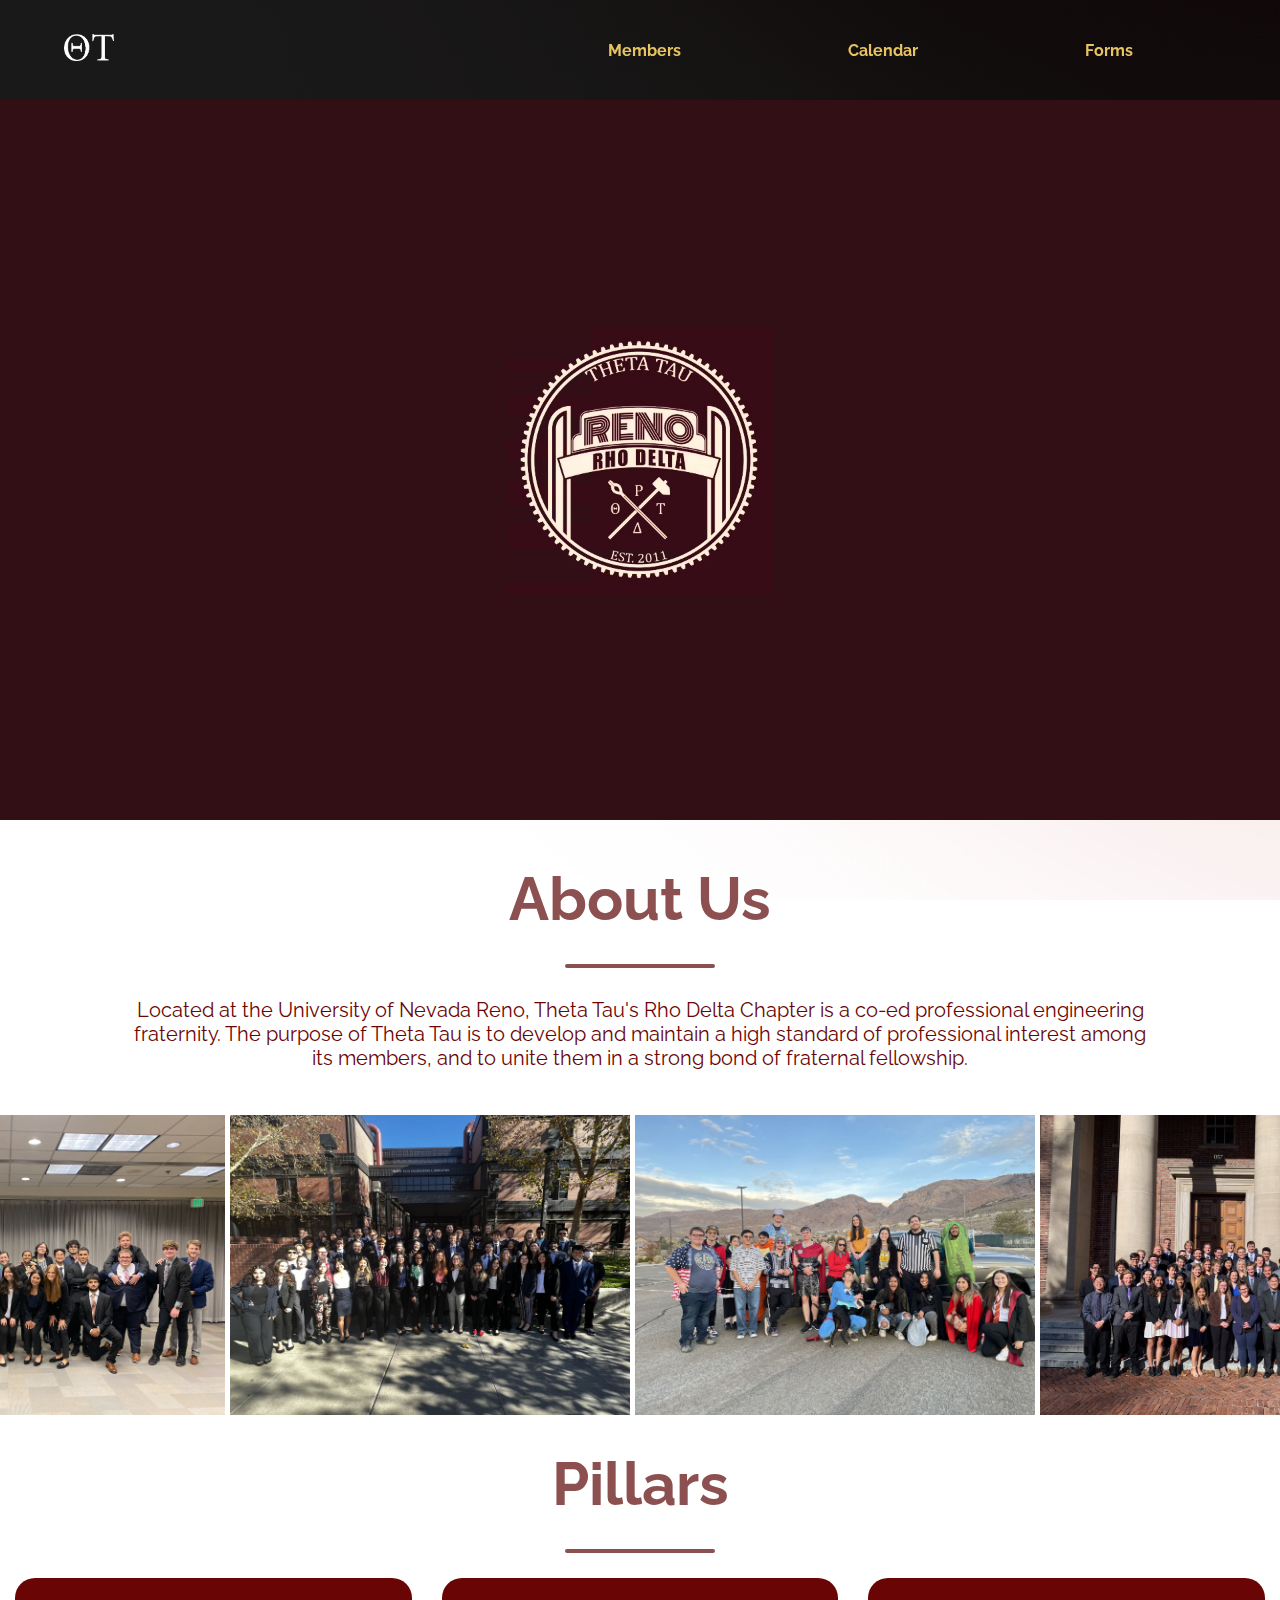
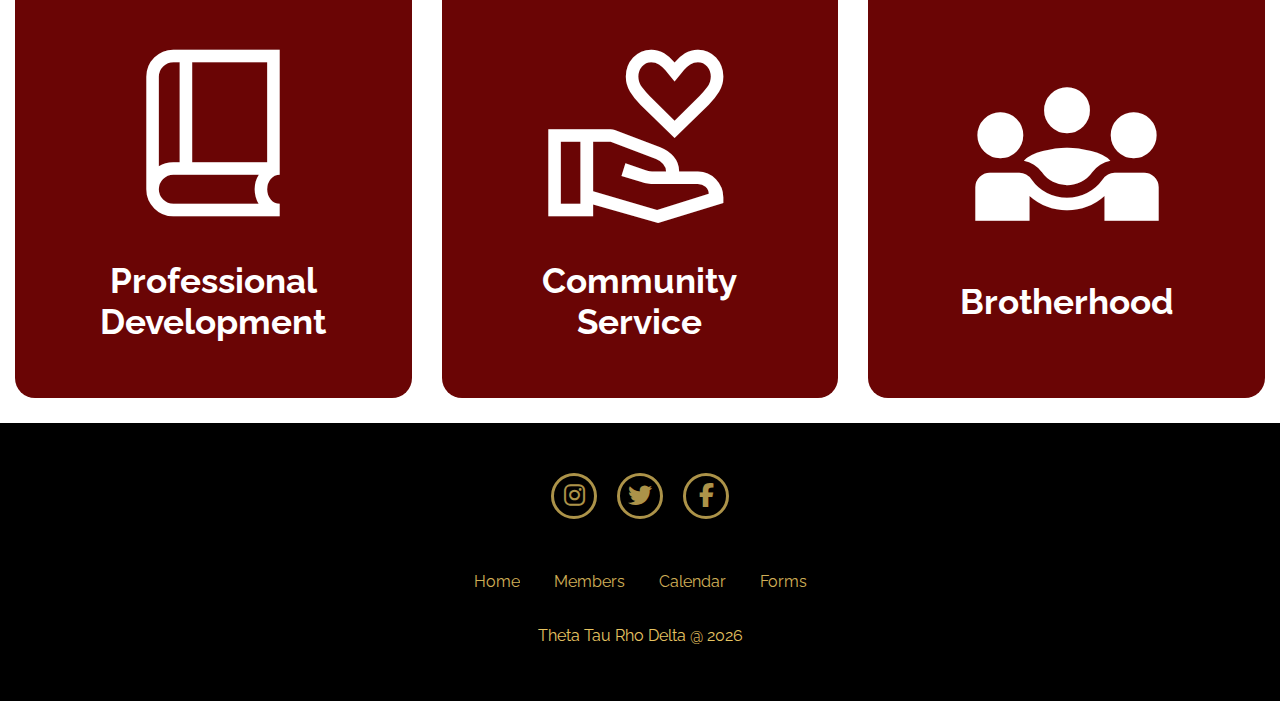
<file: index.html>
<!DOCTYPE html>
<html data-bs-theme="light" lang="en">

<head>
    <meta charset="utf-8">
    <meta name="viewport" content="width=device-width, initial-scale=1.0, shrink-to-fit=no">
    <title>Theta Tau</title>
    <link rel="stylesheet" href="assets/bootstrap/css/bootstrap.min.css">
    <link rel="stylesheet" href="https://fonts.googleapis.com/css?family=Lato&amp;display=swap">
    <link rel="stylesheet" href="https://fonts.googleapis.com/css?family=Material+Symbols+Outlined&amp;display=swap">
    <link rel="stylesheet" href="https://fonts.googleapis.com/css?family=Questrial&amp;display=swap">
    <link rel="stylesheet" href="https://fonts.googleapis.com/css?family=Raleway&amp;display=swap">
    <link rel="stylesheet" href="assets/fonts/fontawesome-all.min.css">
    <link rel="stylesheet" href="assets/css/styles.css">
    <link rel="stylesheet" href="https://cdnjs.cloudflare.com/ajax/libs/font-awesome/6.1.2/css/all.min.css">
    <link rel="stylesheet" href="assets/css/styles-1.css">
    <link rel="stylesheet" href="assets/css/styles-2.css">
</head>

<body>
    <nav><input type="checkbox" id="nav-toggle">
        <div class="logo"><a href="index.html"><img src="assets/img/ThetaSym.png" style="width:50px;height:27px;"></a></div>
        <ul class="links">
            <li><a href="members.html">Members</a></li>
            <li><a href="news.html">Calendar</a></li>
            <li><a href="forms.html">Forms</a></li>
        </ul><label class="form-label form-label icon-burger" for="nav-toggle"><div class="line"></div><div class="line"></div><div class="line"></div></label>
    </nav>
    <div class="home_div"><img class="home_img" src="assets/img/home.png"></div>
    <div id="bodyText" class="pillars">
        <div class="title">
            <h1>About Us</h1>
            <div class="lin"></div>
            <div class="paragraph">
                <p class="about_us" style="font-size: 20px;background: #00000000;color: #6a0505;">Located at the University of Nevada Reno, Theta Tau's Rho Delta Chapter is a co-ed professional engineering fraternity. The purpose of Theta Tau is to develop and maintain a high standard of professional interest among its members, and to unite them in a strong bond of fraternal fellowship.</p>
            </div>
        </div>
        <div class="container horizontal-scroll-gallery" style="display: flex; align-items: center; justify-content: center;">
            <div class="row" style="display:flex; flex-direction:row; align-items:center; justify-content:center;">
                <div class="col"><img src="assets/img/hapPic2.jpg" style="height: 300px;"><img src="assets/img/ChapterPic.jpg" style="height: 300px;"><img src="assets/img/servicePic.jpg" style="height: 300px;"><img src="assets/img/OTBackground.jpg" style="height: 300px;"></div>
            </div>
        </div>
        <div class="title">
            <h1>Pillars</h1>
        </div>
        <div class="lin"></div>
        <div class="box">
            <div class="card">
                <div class="tst"><i class="books"><span class="material-symbols-outlined" style="font-size:200px;color:white;"> book_2 </span></i>
                    <h1>Professional Development</h1>
                </div>
                <div class="pra">
                    <p>We develop and nurture engineers with strong communication, problem-solving, collaboration, and leadership skills that we demonstrate in our profession, our community, and in our lives. </p>
                </div>
            </div>
            <div class="card">
                <div class="tst"><i class="customer-service"><span class="material-symbols-outlined" style="font-size:200px;color:white;"> volunteer_activism </span></i>
                    <h1>Community Service</h1>
                </div>
                <div class="pra">
                    <p>We are known for our service to our college, university and the larger community. Our service projects create a unifying environment for learning and personal growth for our members. </p>
                </div>
            </div>
            <div class="card">
                <div class="tst"><i class="collaboration"><span class="material-symbols-outlined" style="font-size:200px;color:white;"> diversity_3 </span></i>
                    <h1>Brotherhood</h1>
                </div>
                <div class="pra">
                    <p>We forge lifelong bonds of fraternal friendship, a journey that develops and delivers a network of lasting personal and professional relationships. We foster an inviting, safe, and social environment in which our members become lifelong friends.</p>
                </div>
            </div>
        </div>
    </div>
    <section id="footer" class="footer">
        <div class="social"><a href="https://www.instagram.com/nevadathetatau/?hl=en"><i class="fab fa-instagram"></i></a><a href="https://www.twitter.com/nevadathetatau?lang=en"><i class="fab fa-twitter"></i></a><a href="https://www.facebook.com/NevadaThetaTau/"><i class="fab fa-facebook-f"></i></a></div>
        <ul class="footerList">
            <li><a href="index.html">Home</a></li>
            <li><a href="members.html">Members</a></li>
            <li><a href="news.html">Calendar</a></li>
            <li><a href="forms.html">Forms</a></li>
        </ul>
        <p class="copyright" id="currentYear"> Theta Tau Rho Delta @ <script>document.write(new Date().getFullYear());</script></p>
    </section>
    <script src="assets/js/jquery.min.js"></script>
    <script src="assets/bootstrap/js/bootstrap.min.js"></script>
    <script src="assets/js/apps.js"></script>
    <script src="https://platform.twitter.com/widgets.js"></script>
    <script src="https://code.jquery.com/jquery-3.6.0.min.js"></script>
    <script src="assets/js/index.js"></script>
    <script src="assets/js/members.js"></script>
</body>

</html>
</file>
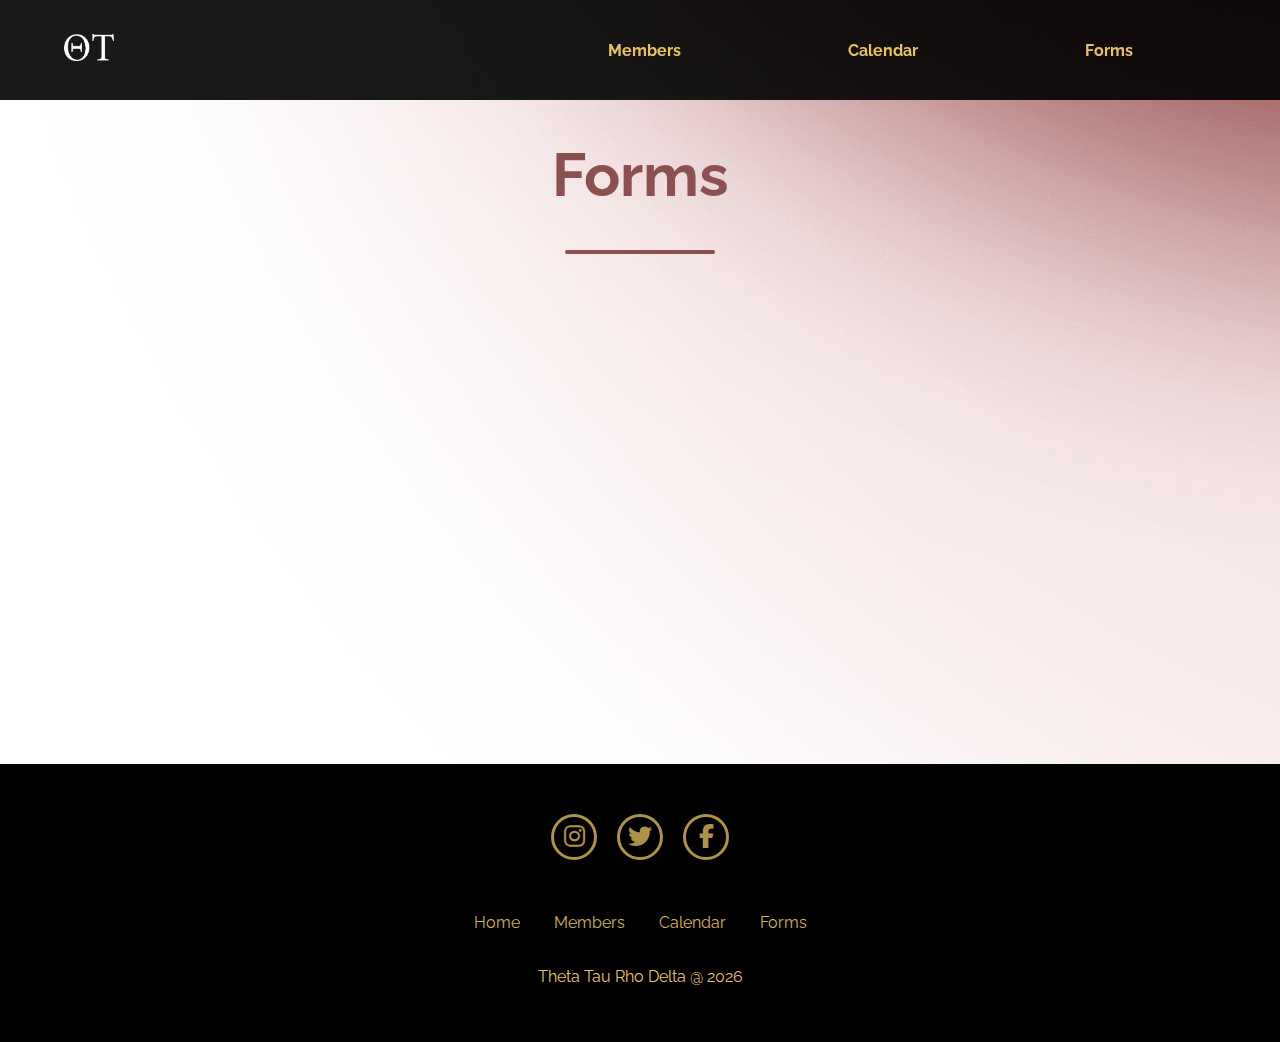
<file: forms.html>
<!DOCTYPE html>
<html data-bs-theme="light" lang="en">

<head>
    <meta charset="utf-8">
    <meta name="viewport" content="width=device-width, initial-scale=1.0, shrink-to-fit=no">
    <title>Forms and Resources for Members</title>
    <link rel="stylesheet" href="assets/bootstrap/css/bootstrap.min.css">
    <link rel="stylesheet" href="https://fonts.googleapis.com/css?family=Lato&amp;display=swap">
    <link rel="stylesheet" href="https://fonts.googleapis.com/css?family=Material+Symbols+Outlined&amp;display=swap">
    <link rel="stylesheet" href="https://fonts.googleapis.com/css?family=Questrial&amp;display=swap">
    <link rel="stylesheet" href="https://fonts.googleapis.com/css?family=Raleway&amp;display=swap">
    <link rel="stylesheet" href="assets/fonts/fontawesome-all.min.css">
    <link rel="stylesheet" href="assets/css/styles.css">
    <link rel="stylesheet" href="https://cdnjs.cloudflare.com/ajax/libs/font-awesome/6.1.2/css/all.min.css">
    <link rel="stylesheet" href="assets/css/styles-1.css">
    <link rel="stylesheet" href="assets/css/styles-2.css">
</head>

<body>
    <nav><input type="checkbox" id="nav-toggle">
        <div class="logo"><a href="index.html"><img src="assets/img/ThetaSym.png" style="width:50px;height:27px;"></a></div>
        <ul class="links">
            <li><a href="members.html">Members</a></li>
            <li><a href="news.html">Calendar</a></li>
            <li><a href="forms.html">Forms</a></li>
        </ul><label class="form-label icon-burger" for="nav-toggle"><div class="line"></div><div class="line"></div><div class="line"></div></label>
    </nav>
    <h1 class="form-page-title">Forms</h1>
    <div class="lin"></div>
    <div id="bodyText" class="form-container"><iframe src="https://drive.google.com/embeddedfolderview?id=1YLtTOrxq_iu62Zp4CDmL2zkG3XhjB0-H#grid" width="600" height="500" frameborder="0"></iframe></div>
    <section id="footer" class="footer">
        <div class="social"><a href="https://www.instagram.com/nevadathetatau/?hl=en"><i class="fab fa-instagram"></i></a><a href="https://www.twitter.com/nevadathetatau?lang=en"><i class="fab fa-twitter"></i></a><a href="https://www.facebook.com/NevadaThetaTau/"><i class="fab fa-facebook-f"></i></a></div>
        <ul class="footerList">
            <li><a href="index.html">Home</a></li>
            <li><a href="members.html">Members</a></li>
            <li><a href="news.html">Calendar</a></li>
            <li><a href="forms.html">Forms</a></li>
        </ul>
        <p class="copyright" id="currentYear"> Theta Tau Rho Delta @ <script>document.write(new Date().getFullYear());</script></p>
    </section>
    <script src="assets/js/jquery.min.js"></script>
    <script src="assets/bootstrap/js/bootstrap.min.js"></script>
    <script src="assets/js/apps.js"></script>
    <script src="https://platform.twitter.com/widgets.js"></script>
    <script src="https://code.jquery.com/jquery-3.6.0.min.js"></script>
    <script src="assets/js/index.js"></script>
    <script src="assets/js/members.js"></script>
</body>

</html>
</file>
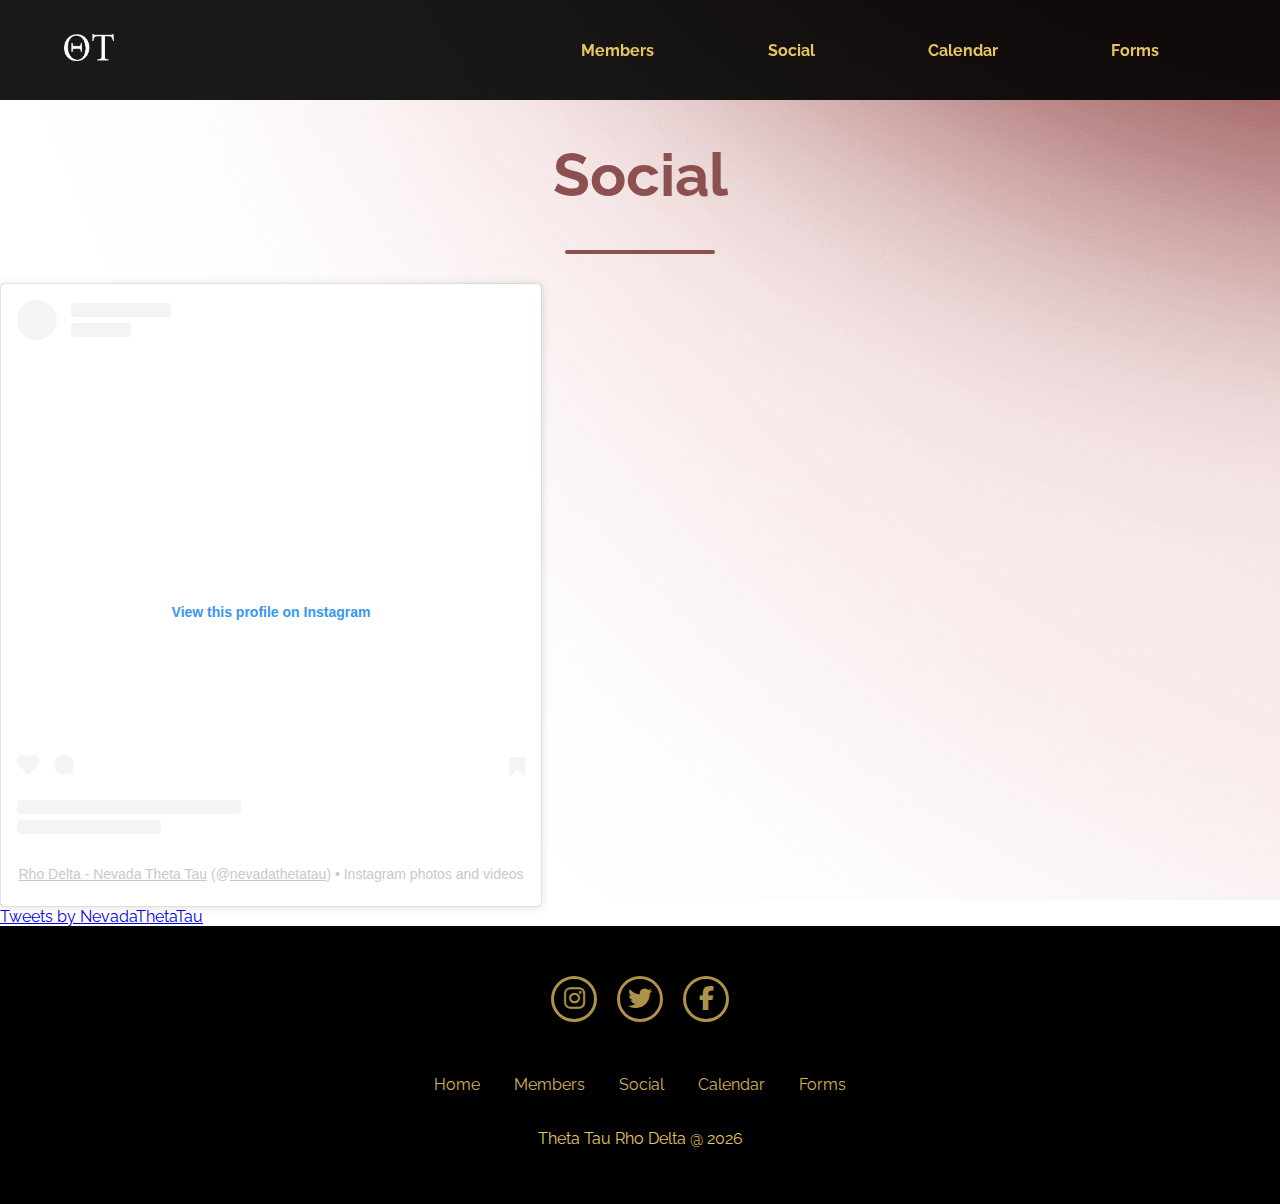
<file: gallery.html>
<!DOCTYPE html>
<html data-bs-theme="light" lang="en">

<head>
    <meta charset="utf-8">
    <meta name="viewport" content="width=device-width, initial-scale=1.0, shrink-to-fit=no">
    <title>Active Members Page</title>
    <link rel="stylesheet" href="assets/bootstrap/css/bootstrap.min.css">
    <link rel="stylesheet" href="https://fonts.googleapis.com/css?family=Lato&amp;display=swap">
    <link rel="stylesheet" href="https://fonts.googleapis.com/css?family=Material+Symbols+Outlined&amp;display=swap">
    <link rel="stylesheet" href="https://fonts.googleapis.com/css?family=Questrial&amp;display=swap">
    <link rel="stylesheet" href="https://fonts.googleapis.com/css?family=Raleway&amp;display=swap">
    <link rel="stylesheet" href="assets/fonts/fontawesome-all.min.css">
    <link rel="stylesheet" href="assets/css/styles.css">
    <link rel="stylesheet" href="https://cdnjs.cloudflare.com/ajax/libs/font-awesome/6.1.2/css/all.min.css">
    <link rel="stylesheet" href="assets/css/styles-1.css">
    <link rel="stylesheet" href="assets/css/styles-2.css">
</head>

<body>
    <nav><input type="checkbox" id="nav-toggle">
        <div class="logo"><a href="index.html"><img src="assets/img/ThetaSym.png" style="width:50px;height:27px;"></a></div>
        <ul class="links">
            <li><a href="members.html">Members</a></li>
            <li><a href="gallery.html">Social</a></li>
            <li><a href="news.html">Calendar</a></li>
            <li><a href="forms.html">Forms</a></li>
        </ul><label class="form-label icon-burger" for="nav-toggle"><div class="line"></div><div class="line"></div><div class="line"></div></label>
    </nav>
    <h1 class="gallery-title">Social</h1>
    <div class="lin"></div>
    <section id="bodyText"><iframe src="https://www.facebook.com/plugins/page.php?href=https%3A%2F%2Fwww.facebook.com%2FNevadaThetaTau%2F&amp;tabs=timeline&amp;width=0&amp;height=0&amp;small_header=false&amp;adapt_container_width=true&amp;hide_cover=false&amp;show_facepile=true&amp;appId" width="0" height="0" style="border:none;overflow:hidden;" frameborder="0" allowfullscreen="true"></iframe><blockquote class="instagram-media" data-instgrm-permalink="https://www.instagram.com/nevadathetatau/?utm_source=ig_embed&amp;utm_campaign=loading" data-instgrm-version="14" style="background:#FFF;border:0;border-radius:3px;box-shadow:0 0 1px 0 rgba(0,0,0,0.5),0 1px 10px 0 rgba(0,0,0,0.15);margin:1px;max-width:540px;min-width:326px;padding:0;width:99.375%;width:-webkit-calc(100% - 2px);width:calc(100% - 2px);"><div style="padding:16px;"> <a href="https://www.instagram.com/nevadathetatau/?utm_source=ig_embed&amp;utm_campaign=loading" style="background:#FFFFFF;line-height:0;padding:0 0;text-align:center;text-decoration:none;width:100%;" target="_blank"> <div style="display:flex;flex-direction:row;align-items:center;"> <div style="background-color:#F4F4F4;border-radius:50%;flex-grow:0;height:40px;margin-right:14px;width:40px;"></div> <div style="display:flex;flex-direction:column;flex-grow:1;justify-content:center;"> <div style="background-color:#F4F4F4;border-radius:4px;flex-grow:0;height:14px;margin-bottom:6px;width:100px;"></div> <div style="background-color:#F4F4F4;border-radius:4px;flex-grow:0;height:14px;width:60px;"></div></div></div><div style="padding:19% 0;"></div> <div style="display:block;height:50px;margin:0 auto 12px;width:50px;"><svg width="50px" height="50px" viewBox="0 0 60 60" xmlns="https://www.w3.org/2000/svg"><path d="M556.869,30.41 C554.814,30.41 553.148,32.076 553.148,34.131 C553.148,36.186 554.814,37.852 556.869,37.852 C558.924,37.852 560.59,36.186 560.59,34.131 C560.59,32.076 558.924,30.41 556.869,30.41 M541,60.657 C535.114,60.657 530.342,55.887 530.342,50 C530.342,44.114 535.114,39.342 541,39.342 C546.887,39.342 551.658,44.114 551.658,50 C551.658,55.887 546.887,60.657 541,60.657 M541,33.886 C532.1,33.886 524.886,41.1 524.886,50 C524.886,58.899 532.1,66.113 541,66.113 C549.9,66.113 557.115,58.899 557.115,50 C557.115,41.1 549.9,33.886 541,33.886 M565.378,62.101 C565.244,65.022 564.756,66.606 564.346,67.663 C563.803,69.06 563.154,70.057 562.106,71.106 C561.058,72.155 560.06,72.803 558.662,73.347 C557.607,73.757 556.021,74.244 553.102,74.378 C549.944,74.521 548.997,74.552 541,74.552 C533.003,74.552 532.056,74.521 528.898,74.378 C525.979,74.244 524.393,73.757 523.338,73.347 C521.94,72.803 520.942,72.155 519.894,71.106 C518.846,70.057 518.197,69.06 517.654,67.663 C517.244,66.606 516.755,65.022 516.623,62.101 C516.479,58.943 516.448,57.996 516.448,50 C516.448,42.003 516.479,41.056 516.623,37.899 C516.755,34.978 517.244,33.391 517.654,32.338 C518.197,30.938 518.846,29.942 519.894,28.894 C520.942,27.846 521.94,27.196 523.338,26.654 C524.393,26.244 525.979,25.756 528.898,25.623 C532.057,25.479 533.004,25.448 541,25.448 C548.997,25.448 549.943,25.479 553.102,25.623 C556.021,25.756 557.607,26.244 558.662,26.654 C560.06,27.196 561.058,27.846 562.106,28.894 C563.154,29.942 563.803,30.938 564.346,32.338 C564.756,33.391 565.244,34.978 565.378,37.899 C565.522,41.056 565.552,42.003 565.552,50 C565.552,57.996 565.522,58.943 565.378,62.101 M570.82,37.631 C570.674,34.438 570.167,32.258 569.425,30.349 C568.659,28.377 567.633,26.702 565.965,25.035 C564.297,23.368 562.623,22.342 560.652,21.575 C558.743,20.834 556.562,20.326 553.369,20.18 C550.169,20.033 549.148,20 541,20 C532.853,20 531.831,20.033 528.631,20.18 C525.438,20.326 523.257,20.834 521.349,21.575 C519.376,22.342 517.703,23.368 516.035,25.035 C514.368,26.702 513.342,28.377 512.574,30.349 C511.834,32.258 511.326,34.438 511.181,37.631 C511.035,40.831 511,41.851 511,50 C511,58.147 511.035,59.17 511.181,62.369 C511.326,65.562 511.834,67.743 512.574,69.651 C513.342,71.625 514.368,73.296 516.035,74.965 C517.703,76.634 519.376,77.658 521.349,78.425 C523.257,79.167 525.438,79.673 528.631,79.82 C531.831,79.965 532.853,80.001 541,80.001 C549.148,80.001 550.169,79.965 553.369,79.82 C556.562,79.673 558.743,79.167 560.652,78.425 C562.623,77.658 564.297,76.634 565.965,74.965 C567.633,73.296 568.659,71.625 569.425,69.651 C570.167,67.743 570.674,65.562 570.82,62.369 C570.966,59.17 571,58.147 571,50 C571,41.851 570.966,40.831 570.82,37.631"></path></svg></div><div style="padding-top:8px;"> <div style="color:#3897f0;font-family:Arial,sans-serif;font-size:14px;font-style:normal;font-weight:550;line-height:18px;">View this profile on Instagram</div></div><div style="padding:12.5% 0;"></div> <div style="display:flex;flex-direction:row;margin-bottom:14px;align-items:center;"><div> <div style="background-color:#F4F4F4;border-radius:50%;height:12.5px;width:12.5px;transform:translateX(0px) translateY(7px);"></div> <div style="background-color:#F4F4F4;height:12.5px;transform:rotate(-45deg) translateX(3px) translateY(1px);width:12.5px;flex-grow:0;margin-right:14px;margin-left:2px;"></div> <div style="background-color:#F4F4F4;border-radius:50%;height:12.5px;width:12.5px;transform:translateX(9px) translateY(-18px);"></div></div><div style="margin-left:8px;"> <div style="background-color:#F4F4F4;border-radius:50%;flex-grow:0;height:20px;width:20px;"></div> <div style="width:0;height:0;border-top:2px solid transparent;border-left:6px solid #f4f4f4;border-bottom:2px solid transparent;transform:translateX(16px) translateY(-4px) rotate(30deg);"></div></div><div style="margin-left:auto;"> <div style="width:0px;border-top:8px solid #F4F4F4;border-right:8px solid transparent;transform:translateY(16px);"></div> <div style="background-color:#F4F4F4;flex-grow:0;height:12px;width:16px;transform:translateY(-4px);"></div> <div style="width:0;height:0;border-top:8px solid #F4F4F4;border-left:8px solid transparent;transform:translateY(-4px) translateX(8px);"></div></div></div> <div style="display:flex;flex-direction:column;flex-grow:1;justify-content:center;margin-bottom:24px;"> <div style="background-color:#F4F4F4;border-radius:4px;flex-grow:0;height:14px;margin-bottom:6px;width:224px;"></div> <div style="background-color:#F4F4F4;border-radius:4px;flex-grow:0;height:14px;width:144px;"></div></div></a><p style="color:#c9c8cd;font-family:Arial,sans-serif;font-size:14px;line-height:17px;margin-bottom:0;margin-top:8px;overflow:hidden;padding:8px 0 7px;text-align:center;text-overflow:ellipsis;white-space:nowrap;"><a href="https://www.instagram.com/nevadathetatau/?utm_source=ig_embed&amp;utm_campaign=loading" style="color:#c9c8cd;font-family:Arial,sans-serif;font-size:14px;font-style:normal;font-weight:normal;line-height:17px;" target="_blank">Rho Delta - Nevada Theta Tau</a> (@<a href="https://www.instagram.com/nevadathetatau/?utm_source=ig_embed&amp;utm_campaign=loading" style="color:#c9c8cd;font-family:Arial,sans-serif;font-size:14px;font-style:normal;font-weight:normal;line-height:17px; padding-top:10px;" target="_blank">nevadathetatau</a>) • Instagram photos and videos</p></div></blockquote><a class="twitter-timeline" href="https://twitter.com/NevadaThetaTau?ref_src=twsrc%5Etfw">Tweets by NevadaThetaTau</a>
        <div class="container"></div>
    </section>
    <section id="footer" class="footer">
        <div class="social"><a href="https://www.instagram.com/nevadathetatau/?hl=en"><i class="fab fa-instagram"></i></a><a href="https://www.twitter.com/nevadathetatau?lang=en"><i class="fab fa-twitter"></i></a><a href="https://www.facebook.com/NevadaThetaTau/"><i class="fab fa-facebook-f"></i></a></div>
        <ul class="footerList">
            <li><a href="index.html">Home</a></li>
            <li><a href="members.html">Members</a></li>
            <li><a href="gallery.html">Social</a></li>
            <li><a href="news.html">Calendar</a></li>
            <li><a href="forms.html">Forms</a></li>
        </ul>
        <p class="copyright" id="currentYear"> Theta Tau Rho Delta @ <script>document.write(new Date().getFullYear());</script></p>
    </section>
    <script src="assets/js/jquery.min.js"></script>
    <script src="assets/bootstrap/js/bootstrap.min.js"></script>
    <script src="assets/js/apps.js"></script>
    <script src="https://platform.twitter.com/widgets.js"></script>
    <script src="https://code.jquery.com/jquery-3.6.0.min.js"></script>
    <script src="assets/js/index.js"></script>
    <script src="assets/js/members.js"></script>
</body>

</html>
</file>
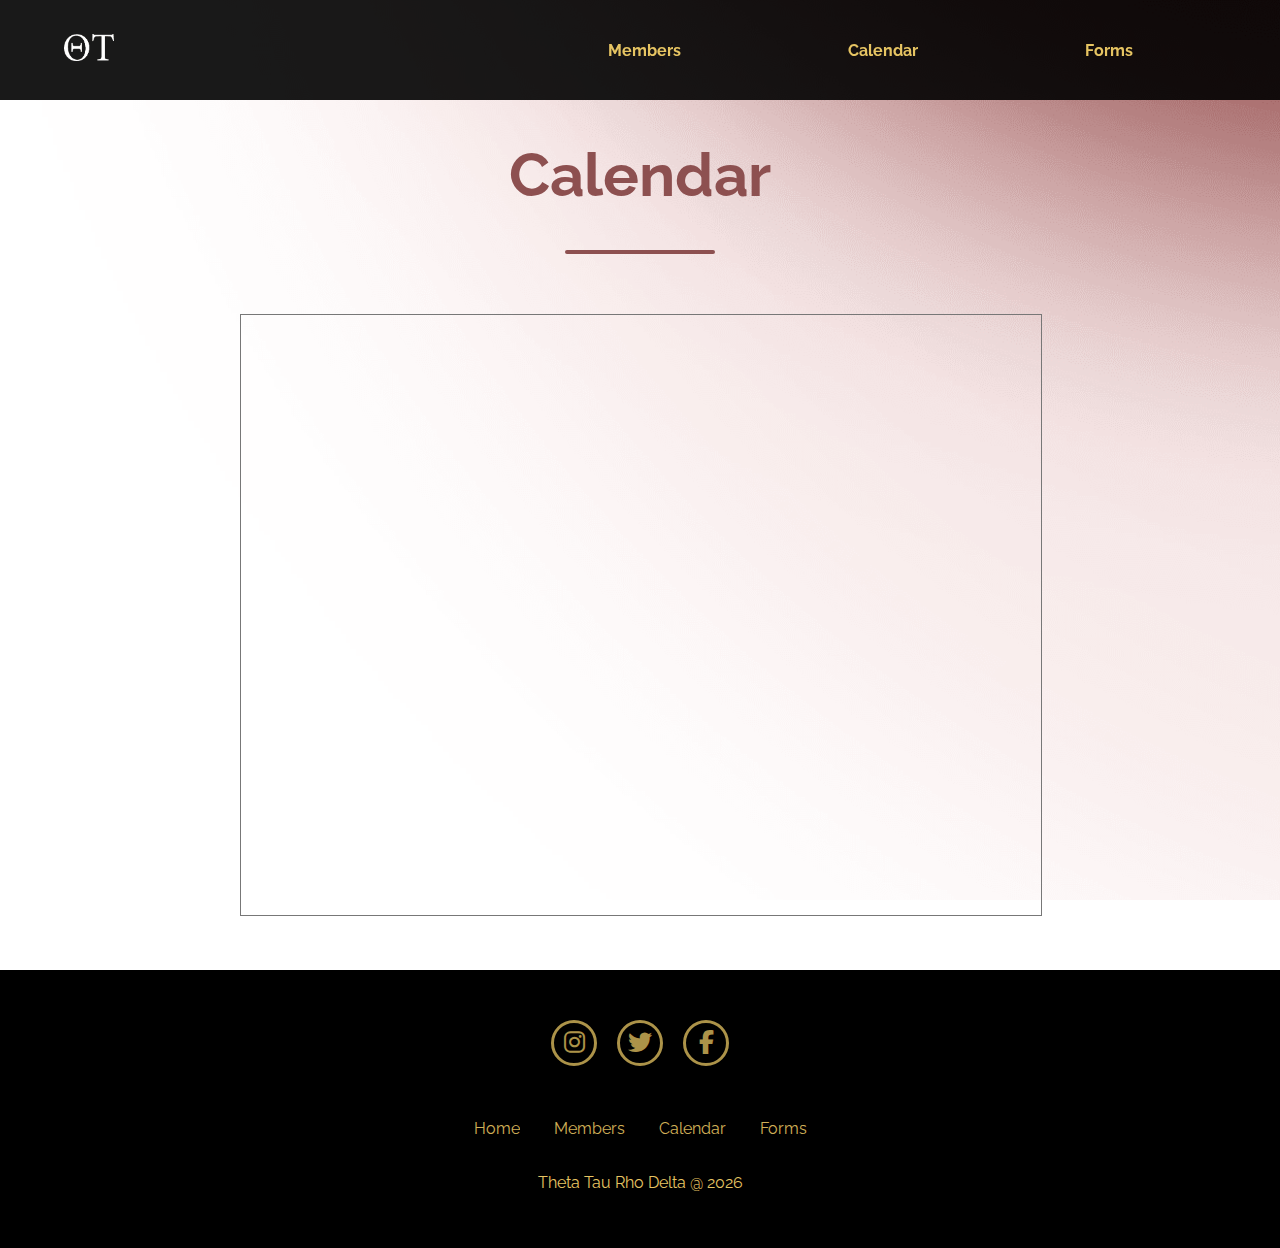
<file: news.html>
<!DOCTYPE html>
<html data-bs-theme="light" lang="en">

<head>
    <meta charset="utf-8">
    <meta name="viewport" content="width=device-width, initial-scale=1.0, shrink-to-fit=no">
    <title>Calendar</title>
    <link rel="stylesheet" href="assets/bootstrap/css/bootstrap.min.css">
    <link rel="stylesheet" href="https://fonts.googleapis.com/css?family=Lato&amp;display=swap">
    <link rel="stylesheet" href="https://fonts.googleapis.com/css?family=Material+Symbols+Outlined&amp;display=swap">
    <link rel="stylesheet" href="https://fonts.googleapis.com/css?family=Questrial&amp;display=swap">
    <link rel="stylesheet" href="https://fonts.googleapis.com/css?family=Raleway&amp;display=swap">
    <link rel="stylesheet" href="assets/fonts/fontawesome-all.min.css">
    <link rel="stylesheet" href="assets/css/styles.css">
    <link rel="stylesheet" href="https://cdnjs.cloudflare.com/ajax/libs/font-awesome/6.1.2/css/all.min.css">
    <link rel="stylesheet" href="assets/css/styles-1.css">
    <link rel="stylesheet" href="assets/css/styles-2.css">
</head>

<body>
    <nav><input type="checkbox" id="nav-toggle">
        <div class="logo"><a href="index.html"><img src="assets/img/ThetaSym.png" style="width:50px;height:27px;"></a></div>
        <ul class="links">
            <li><a href="members.html">Members</a></li>
            <li><a href="news.html">Calendar</a></li>
            <li><a href="forms.html">Forms</a></li>
        </ul><label class="form-label icon-burger" for="nav-toggle"><div class="line"></div><div class="line"></div><div class="line"></div></label>
    </nav>
    <h1 class="headLineE">Calendar</h1>
    <div class="lin"></div>
    <!-- <div id="bodyText" class="eventCalendar"><iframe src="https://calendar.google.com/calendar/embed?height=600&amp;wkst=1&amp;bgcolor=%23E6C462&amp;ctz=America%2FLos_Angeles&amp;src=dG9hMTl2MjBoaW5xNmd1NGUwdnV1ODhiNWdAZ3JvdXAuY2FsZW5kYXIuZ29vZ2xlLmNvbQ&amp;color=%23EF6C00" style="border: solid 1px #e6c462; width: 80%; margin: 0 10%; border-radius: 10px;" height="600" frameborder="0"></iframe>
    <div id="bodyText" class="eventCalendar"><iframe src="https://calendar.google.com/calendar/embed?src=nevadathetatau%40gmail.com&ctz=America%2FLos_Angeles" style="border: solid 1px #e6c462; width: 80%; margin: 0 10%; border-radius: 10px;" height="600" frameborder="0"></iframe> -->
    <div id="bodyText" class="eventCalendar"><iframe src="https://calendar.google.com/calendar/embed?height=600&wkst=1&ctz=America%2FLos_Angeles&title&showPrint=0&showCalendars=0&src=bmV2YWRhdGhldGF0YXVAZ21haWwuY29t&color=%23AD1457" style="border:solid 1px #777" width="800" height="600" frameborder="0" scrolling="no"></iframe>
    

</div>
    <section id="footer" class="footer">
        <div class="social"><a href="https://www.instagram.com/nevadathetatau/?hl=en"><i class="fab fa-instagram"></i></a><a href="https://www.twitter.com/nevadathetatau?lang=en"><i class="fab fa-twitter"></i></a><a href="https://www.facebook.com/NevadaThetaTau/"><i class="fab fa-facebook-f"></i></a></div>
        <ul class="footerList">
            <li><a href="index.html">Home</a></li>
            <li><a href="members.html">Members</a></li>
            <li><a href="news.html">Calendar</a></li>
            <li><a href="forms.html">Forms</a></li>
        </ul>
        <p class="copyright" id="currentYear"> Theta Tau Rho Delta @ <script>document.write(new Date().getFullYear());</script></p>
    </section>
    <script src="assets/js/jquery.min.js"></script>
    <script src="assets/bootstrap/js/bootstrap.min.js"></script>
    <script src="assets/js/apps.js"></script>
    <script src="https://platform.twitter.com/widgets.js"></script>
    <script src="https://code.jquery.com/jquery-3.6.0.min.js"></script>
    <script src="assets/js/index.js"></script>
    <script src="assets/js/members.js"></script>
</body>

</html>
</file>
<file: assets/css/styles.css>
div {
}

#button-carousel * {
  margin-right: 7.5px;
  border-radius: 10px;
  border-color: #00000000;
  /*border-bottom-color: #6a0505;*/
  background-color: #6a0505;
  margin-left: 7.5px;
  cursor: pointer;
}

#button-carousel {
  padding-top: 0px;
  margin-top: 10px;
}

.lin {
  width: 0;
  height: 4px;
  background: rgb(141, 80, 80);
  margin: 10px auto;
  border-radius: 5px;
  animation: expand 1.5s ease-in-out;
}

@keyframes expand {
  0% {
    width: 0;
    margin-left: 75px;
    margin-right: 75px;
  }
  100% {
    width: 150px;
    margin-left: 0;
    margin-right: 0;
  }
}

.lin {
  width: 150px;
  height: 4px;
  background: rgb(141, 80, 80);
  margin: 10px auto;
  border-radius: 5px;
  position: relative;
  overflow: hidden;
}

.lin::before {
  content: "";
  display: block;
  width: 0;
  height: 100%;
  background: rgb(141, 80, 80);
  border-radius: 5px;
  position: absolute;
  top: 0;
  left: 50%;
  transform: translateX(-50%);
  animation: expand 1s ease-in-out;
}

@keyframes expand {
  0% {
    width: 0;
  }
  100% {
    width: 150px;
  }
}

small {
  position: absolute;
  bottom: 0;
  right: 0;
  color: white;
  padding-right: 5px;
  padding-bottom: 5px;
}

#sampleOfficer {
  height: 325px;
}

#sampleChair {
  height: 325px;
}

#sampleMember {
  height: 300px;
}

.horizontal-scroll-gallery {
  margin-top: 25px;
  display: flex;
  overflow: hidden;
  white-space: nowrap;
  align-items: center;
  justify-content: center;
}

.horizontal-scroll-gallery .col {
  flex: 0 0 auto;
  margin-right: 10px;
}

.horizontal-scroll-gallery::-webkit-scrollbar {
  /*display: none;*/
}

.horizontal-scroll-gallery::-webkit-scrollbar {
  width: 6px;
  /*border-radius: 100px;*/
}

.horizontal-scroll-gallery::-webkit-scrollbar-thumb {
  background-color: #888;
}

.row * {
  margin-right: 5px;
}

.home_img {
  width: 100vw;
}

.home_div {
  width: 100vw;
  padding-top: 100px;
}

.about_us {
  text-align: center;
  width: 80vw;
}

.paragraph {
  display: flex;
  align-items: center;
  justify-content: center;
  /*width: 80vw;*/
}

.horizontal-scroll-gallery {
  display: flex;
  overflow-x: auto;
  white-space: nowrap;
}

.horizontal-scroll-gallery .col {
  flex: 0 0 auto;
  margin-right: 10px;
}

.horizontal-scroll-gallery::-webkit-scrollbar {
  display: none;
}

.horizontal-scroll-gallery::-webkit-scrollbar-thumb {
  background-color: #888;
}
</file>
<file: assets/css/styles-1.css>
html, body {
  overflow-x: hidden;
}

body {
  margin: 0;
  box-sizing: border-box;
  background-color: #FFF;
  font-family: 'Raleway';
}

/* -----------------------------------------Home Page Code------------------------------------------ */

/* Image Carousel */

.carousel {
  padding-top: 100px;
  width: 100vw;
  height: 100vh;
  position: relative;
}

.carousel > ul {
  margin: 0;
  padding: 0;
  list-style: none;
}

.slide {
  position: absolute;
  inset: 0;
  opacity: 0;
  transition: 200ms opacity ease-in-out;
  transition-delay: 200ms;
}

.slide > img {
  display: block;
  width: 100%;
  height: 100%;
  object-fit: cover;
  object-position: center;
}

.slide[data-active] {
  opacity: 1;
  z-index: 1;
  transition-delay: 0ms;
}

.carousel-button {
  position: absolute;
  z-index: 2;
  background: none;
  border: none;
  font-size: 4rem;
  top: 50%;
  transform: translateY(-50%);
  color: rgba(255, 255, 255, .5);
  cursor: pointer;
  border-radius: .25rem;
  padding: 0 .5rem;
  background-color: rgba(0, 0, 0, .1);
}

.carousel-button:hover {
  color: white;
  background-color: rgba(0, 0, 0, .2);
}

.carousel-button.prev {
  left: 1rem;
}

.carousel-button.next {
  right: 1rem;
}

.FratPic {
  margin-top: 100px;
  background-image: url(OTBackground.jpg;
  width: 100vw;
  height: 100vh;
  background-position: bottom;
  background-size: cover;
  display: flex;
}

/* About us Section homepage */

.aboutUs {
  align-items: center;
  text-align: center;
  color: #fff;
  font-size: 28px;
  padding-left: 10%;
  padding-right: 10%;
  padding-bottom: 0;
}

.aboutUs h1 {
  font-size: 60px;
  color: #e6c462;
}

.line {
  width: 150px;
  height: 4px;
  background: #e6c462;
  margin: 10px auto;
  border-radius: 5px;
}

.pillars {
  background: inherit;
  width: 100%;
  padding: 100px 0px;
}

.title h1 {
  color: #e6c462;
  font-size: 60px;
  width: 50%;
  margin: 30px auto;
  text-align: center;
}

.box {
  display: flex;
  justify-content: center;
  align-items: center;
  min-height: 400px;
}

.card {
  height: 380px;
  width: 350px;
  padding: 20px 35px;
  background-color: rgb(106, 5, 5);
  border-radius: 20px;
  text-align: center;
  margin: 15px;
  position: relative;
  transition: .5s ease-in-out;
}

.card:hover {
  transform: scale(1.05);
}

.card .tst {
  position: relative;
  opacity: 1;
  transition: opacity 0.5s ease;
}

.card:hover .tst {
  opacity: 0;
}

.card .pra {
  position: absolute;
  top: 50%;
  left: 50%;
  transform: translate(-50%, -50%);
  opacity: 0;
  transition: opacity 0.5s ease;
}

.card:hover .pra {
  opacity: 1;
}

.card h1 {
  font-size: 35px;
  color: #fff;
}

.pra {
  font-size: 20px;
  color: #fff;
}

/* -----------------------------------Member Page Code------------------------------------------ */

/* -----------------------------------Gallery Page Code----------------------------------------- */

.gallery-title {
  font-size: 60px;
  text-align: center;
  color: #e6c462;
  padding-top: 100px;
}

.container {
  display: grid;
  grid-template-columns: repeat(6,1fr);
  grid-auto-rows: 100px 300px;
  grid-gap: 10px;
  grid-auto-flow: dense;
}

.gallery-item {
  width: 100%;
  height: 100%;
  position: relative;
}

.gallery-item .image {
  width: 100%;
  height: 100%;
  overflow: hidden;
}

.gallery-item .image img {
  width: 100%;
  height: 100%;
  object-fit: cover;
  object-position: 50% 50%;
  cursor: pointer;
  transition: .5s ease-in-out;
}

.w-1 {
  grid-column: span 1;
}

.w-2 {
  grid-column: span 2;
}

.w-3 {
  grid-column: span 3;
}

.w-4 {
  grid-column: span 4;
}

.w-5 {
  grid-column: span 5;
}

.w-6 {
  grid-column: span 6;
}

.h-1 {
  grid-row: span 1;
}

.h-2 {
  grid-row: span 2;
}

.h-3 {
  grid-row: span 3;
}

.h-4 {
  grid-row: span 4;
}

.h-5 {
  grid-row: span 5;
}

.h-6 {
  grid-row: span 6;
}

@media screen and (max-width:500px) {
  .container {
    grid-template-columns: repeat(1,1fr);
  }
}

@media screen and (max-width:500px) {
  .w-1, .w-2, .w-3, .w-4, .w-5, .w-6 {
    grid-column: span 1;
  }
}

@keyframes move-down {
  0% {
    top: 10%;
  }
  50% {
    top: 35%;
  }
  100% {
    top: 50%;
  }
}

/* ----------------------------------Calendar Page Code---------------------------------------- */

.headLineE {
  padding-top: 100px;
  font-size: 60px;
  text-align: center;
  color: rgb(141, 80, 80);
}

/* Event Calendar for News Letter */

.eventCalendar {
  border-radius: 10%;
  padding-bottom: 50px;
}

.eventCalendar h3.year {
  font-size: 40px;
  text-align: center;
  color: #e6c462;
}

.eventCalendar {
  font-family: 'Raleway';
  max-width: 800px;
  margin: 0 auto;
}

.eventCalendar .event {
  box-shadow: 0 4px 16px -8px black;
  display: flex;
  border-radius: 8px;
  margin: 32px 0;
}

.eventCalendar .eventLeftSide {
  background-color: rgb(106, 5, 5);
  min-width: 82px;
  display: flex;
  align-items: center;
  justify-content: center;
  color: #e6c462;
  font-weight: bold;
  text-align: center;
  padding: 8px 48px;
}

.eventCalendar .eventRightSide {
  display: flex;
  flex-direction: column;
  justify-content: center;
  padding: 0 24px;
}

.eventRightSide .event-title {
  font-size: 24px;
  color: #e6c462;
  margin: 24px 0 10px 0;
  text-transform: uppercase;
}

.eventRightSide .eventDescription {
  color: rgb(233, 231, 231);
  text-transform: none;
}

.eventLeftSide .date {
  font-size: 56px;
}

.eventLeftSide .month {
  font-size: 18px;
  font-weight: normal;
}

.eventRightSide .event-time {
  background-color: #e6c462;
  display: flex;
  align-items: center;
  justify-content: center;
  width: 200px;
  padding: 8px;
  border-radius: 16px;
  margin: 24px 0;
  font-size: 14px;
  opacity: .7;
}

.eventRightSide .event-time img {
  height: 24px;
  padding: 8px;
}

/* -----------------------------------------Form Page Code------------------------------------------------------ */

.form-container {
  display: flex;
  justify-content: center;
  align-items: center;
}

.form-container .form-title {
  text-align: center;
  font-size: 24px;
  color: rgb(168, 16, 16);
  padding: 80px 0px;
}

.form-page-title {
  text-align: center;
  padding-top: 100px;
  font-size: 60px;
  color: #e6c462;
}

.form-container .form-contents {
  text-align: center;
  padding: 40px;
  font-size: 20px;
  color: rgb(221, 219, 219);
}

.form-container .form-contents a {
  color: rgb(168, 16, 16);
  text-decoration: none;
}

.form-subline {
  width: 75px;
  height: 4px;
  background: rgb(168, 16, 16);
  margin: 1px auto;
  border-radius: 5px;
}

.form-box {
  max-width: 500px;
  min-width: 400px;
  max-height: 400px;
  border-radius: 10%;
  margin: 10px 0;
  padding: 2rem;
}

.form-container .form-contents a:hover {
  color: #e6c462;
}

/* -----------------------------------------Nav bar and Footer, present on every page--------------------------- */

/* NavBar Code */

nav {
  position: fixed;
  z-index: 10;
  left: 0;
  right: 0;
  top: 0;
  padding: 0 5%;
  height: 100px;
  background-color: #000000e6;
  font-family: 'Raleway';
  opacity: 1;
}

nav .logo {
  float: left;
  width: 40%;
  height: 100%;
  display: flex;
  align-items: center;
  font-size: 24px;
  color: #e6c462;
}

nav .links {
  float: right;
  padding: 0;
  margin: 0;
  width: 60%;
  height: 100%;
  display: flex;
  justify-content: space-around;
  align-items: center;
}

nav .links li {
  list-style: none;
}

nav .links a {
  display: block;
  padding: 1em;
  font-size: 16px;
  font-weight: bold;
  color: #e6c462;
  text-decoration: none;
  transition: color .3s;
}

nav .links a:hover {
  color: #FFF;
}

#nav-toggle {
  position: absolute;
  top: -100px;
}

nav .icon-burger {
  display: none;
  position: absolute;
  right: 5%;
  top: 50%;
  transform: translateY(-50%);
}

nav .icon-burger .line {
  width: 30px;
  height: 5px;
  background-color: #fff;
  margin: 5px;
  border-radius: 0px;
  transition: all .3s ease-in-out;
}

/* Footer Code */

.footer {
  align-self: center;
  padding: 40px;
  color: #e6c462;
  background-color: #000;
  right: 0;
  left: 0;
  background-position: 100vw;
  background-position: cover;
}

.footer .social {
  text-align: center;
  padding-bottom: 25px;
  color: #fff;
}

.footer .social a {
  color: #e6c462;
  font-size: 24px;
  width: 40px;
  height: 40px;
  border: 3px solid #e6c462;
  line-height: 40px;
  display: inline-block;
  text-align: center;
  margin: 10px;
  border-radius: 50%;
  opacity: .75;
  transition: opacity .3s;
}

.footer .social a:hover {
  opacity: 1;
}

.footer ul {
  margin-top: 0;
  padding: 0;
  list-style: none;
  font-size: 20;
  margin-bottom: 0;
  line-height: 1.6;
  text-align: center;
}

.footer ul a {
  color: inherit;
  text-decoration: none;
  opacity: .9;
  color: #e6c462;
  transition: color .3s;
}

.footer ul a:hover {
  color: #FFF;
  opacity: 1;
}

.footer ul li {
  display: inline-block;
  padding: 15px;
  text-align: center;
}

.footer .copyright {
  text-align: center;
}

@media screen and (max-width: 950px) {
  .box {
    flex-direction: column;
  }
}

@media screen and (max-width: 950px) {
  .form-container {
    flex-direction: column;
  }
}

/* Media for responsive pages */

@media screen and (max-width: 768px) {
  nav .logo {
    float: none;
    width: auto;
    justify-content: center;
  }
}

@media screen and (max-width: 768px) {
  nav .links {
    float: none;
    position: fixed;
    z-index: 9;
    left: 0;
    right: 0;
    top: 100px;
    bottom: 100%;
    width: auto;
    height: auto;
    flex-direction: column;
    justify-content: space-evenly;
    background-color: #000000e6;
    overflow: hidden;
    box-sizing: border-box;
    transition: all .5s ease-in-out;
  }
}

@media screen and (max-width: 768px) {
  nav .links a {
    font-size: 18px;
  }
}

@media screen and (max-width: 768px) {
  nav :checked ~ .links {
    bottom: 0;
  }
}

@media screen and (max-width: 768px) {
  nav .icon-burger {
    display: block;
  }
}

@media screen and (max-width: 768px) {
  nav :checked ~ .icon-burger .line:nth-child(1) {
    transform: translateY(10px) rotate(225deg);
  }
}

@media screen and (max-width: 768px) {
  nav :checked ~ .icon-burger .line:nth-child(3) {
    transform: translateY(-10px) rotate(-225deg);
  }
}

@media screen and (max-width: 768px) {
  nav :checked ~ .icon-burger .line:nth-child(2) {
    opacity: 0;
  }
}

@media screen and (max-width: 768px) {
  .event {
    flex-direction: column;
  }
}

@media screen and (max-width: 768px) {
  .event .eventLeftSide {
    padding: 0;
    border-radius: 8px 8px 0 0;
  }
}

@media screen and (max-width: 768px) {
  .event .date, .event .month {
    display: inline-block;
    font-size: 24px;
  }
}

@media screen and (max-width: 768px) {
  .eventLeftSide .event-date {
    padding: 10px 0;
  }
}

/* --------------------------------------Members and Alumni Section-------------------------- */

.wrapper {
  margin-top: 60px;
  text-align: center;
}

.wrapper h1 {
  font-family: 'Raleway';
  font-size: 48px;
  color: #f06449;
  margin-bottom: 25px;
}

.wrapper h4 {
  color: #fff;
  padding: 0;
  margin: 5px;
}

.our_team {
  width: auto;
  display: flex;
  justify-content: center;
  flex-wrap: wrap;
}

.our_team .team_member {
  width: 300px;
  margin: 5px;
  background: rgba(230,196,98,.8);
  box-shadow: 0 4px 16px -8px black;
  padding: 20px 10px;
  border: #e6c462;
  border-width: 5px;
  /*height: 300px;*/
  border-radius: 20px;
  transition: transform .5s;
}

.our_team .team_member:hover {
  transform: scale(1.05);
  /*scale: 1.1;*/
  /*transition: 500ms;*/
}

.our_team .team_member .member_img {
  background: #212121;
  max-width: 190px;
  width: 100%;
  height: 180px;
  margin: 0 auto;
  border-radius: 10px;
  padding: 5px;
  position: relative;
  cursor: pointer;
}

.our_team .team_member .member_img img {
  width: 100%;
  height: 100%;
  object-fit: cover;
}

.our_team .team_member h3 {
  text-transform: uppercase;
  font-size: 18px;
  line-height: 18px;
  letter-spacing: 2px;
  margin: 15px 0 0px;
  color: #fff;
}

.our_team .team_member span {
  font-size: 10px;
}

.our_team .team_member p {
  margin-top: 20px;
  font-size: 14px;
  line-height: 20px;
  color: #fff;
}

.our_team .team_member h2 {
  font-size: 28px;
  color: #fff;
  padding: 0;
  margin: 0;
}

.executive-board {
  padding-top: 100px;
  padding-bottom: 40px;
}

.Alumni {
  padding-top: 300px;
}

.Alumni h3 {
  text-align: center;
  font-size: 60px;
  color: #e6c462;
}

.other-sections {
  padding-top: 0px;
}
</file>
<file: assets/css/styles-2.css>
html, body {
  overflow-x: hidden;
}

body {
  padding: 0;
  margin: 0;
  box-sizing: border-box;
  background-image: url(../../assets/img/backgroundtt.png);
  background-size: cover;
  background-attachment: fixed;
  /*padding-top: 10;*/
}

/* -----------------------------------------Home Page Code------------------------------------------ */

/* Image Carousel */

.carousel {
  padding-top: 100px;
  width: 100vw;
  height: 100vh;
  position: relative;
}

.carousel > ul {
  margin: 0;
  padding: 0;
  list-style: none;
}

.slide {
  position: absolute;
  inset: 0;
  opacity: 0;
  transition: 200ms opacity ease-in-out;
  transition-delay: 200ms;
}

.slide > img {
  display: block;
  width: 100%;
  height: 100%;
  object-fit: cover;
  object-position: center;
}

.slide[data-active] {
  opacity: 1;
  z-index: 1;
  transition-delay: 0ms;
}

.carousel-button {
  position: absolute;
  z-index: 2;
  background: none;
  border: none;
  font-size: 4rem;
  top: 50%;
  transform: translateY(-50%);
  color: rgba(255, 255, 255, .5);
  cursor: pointer;
  border-radius: .25rem;
  padding: 0 .5rem;
  background-color: rgba(0, 0, 0, .1);
}

.carousel-button:hover {
  color: white;
  background-color: rgba(0, 0, 0, .2);
}

.carousel-button.prev {
  left: 1rem;
}

.carousel-button.next {
  right: 1rem;
}

.FratPic {
  margin-top: 100px;
  background-image: url(images/OTBackground.jpg);
  width: 100vw;
  height: 100vh;
  background-position: bottom;
  background-size: cover;
  display: flex;
}

/* About us Section homepage */

.aboutUs {
  align-items: center;
  text-align: center;
  color: #fff;
  font-size: 28px;
  padding-left: 10%;
  padding-right: 10%;
  padding-bottom: 0;
}

.aboutUs h1 {
  font-size: 60px;
  color: #e6c462;
}

.line {
  width: 150px;
  height: 4px;
  background: rgb(141, 80, 80);
  margin: 10px auto;
  border-radius: 5px;
}

.pillars {
  background: inherit;
  width: 100%;
  padding: 10px 0px;
}

.title h1 {
  color: rgb(141, 80, 80);
  font-size: 60px;
  width: 50%;
  margin: 30px auto;
  text-align: center;
  font-weight: bold;
}

.box {
  display: flex;
  justify-content: center;
  align-items: center;
  min-height: 400px;
}

.card {
  height: 380px;
  width: 350px;
  padding: 20px 35px;
  background-color: rgb(106, 5, 5);
  border-radius: 20px;
  text-align: center;
  margin: 15px;
  position: relative;
  transition: .5s ease-in-out;
}

.card:hover {
  cursor: pointer;
  transform: scale(1.05);
}

.card .tst {
  position: relative;
  /*position: absolute;*/
  top: 50%;
  left: 50%;
  transform: translate(-50%, -50%);
  opacity: 1;
  transition: opacity 0.5s ease;
}

.card:hover .tst {
  opacity: 0;
}

.card .pra {
  position: absolute;
  top: 50%;
  left: 50%;
  transform: translate(-50%, -50%);
  opacity: 0;
  transition: opacity 0.5s ease;
  width: 80%;
}

.card:hover .pra {
  opacity: 1;
}

.card h1 {
  font-size: 35px;
  color: #fff;
}

.pra {
  font-size: 20px;
  color: #fff;
}

/* -----------------------------------Member Page Code------------------------------------------ */

/* -----------------------------------Gallery Page Code----------------------------------------- */

.gallery-title {
  font-size: 60px;
  text-align: center;
  color: rgb(141, 80, 80);
  padding-top: 100px;
}

.container {
  display: flex;
  align-items: center;
  justify-content: center;
  grid-template-columns: repeat(6,1fr);
  grid-auto-rows: 100px 300px;
  grid-gap: 10px;
  grid-auto-flow: dense;
}

.gallery-item {
  width: 100%;
  height: 100%;
  position: relative;
}

.gallery-item .image {
  width: 100%;
  height: 100%;
  overflow: hidden;
}

.gallery-item .image img {
  width: 100%;
  height: 100%;
  object-fit: cover;
  object-position: 50% 50%;
  cursor: pointer;
  transition: .5s ease-in-out;
}

.w-1 {
  grid-column: span 1;
}

.w-2 {
  grid-column: span 2;
}

.w-3 {
  grid-column: span 3;
}

.w-4 {
  grid-column: span 4;
}

.w-5 {
  grid-column: span 5;
}

.w-6 {
  grid-column: span 6;
}

.h-1 {
  grid-row: span 1;
}

.h-2 {
  grid-row: span 2;
}

.h-3 {
  grid-row: span 3;
}

.h-4 {
  grid-row: span 4;
}

.h-5 {
  grid-row: span 5;
}

.h-6 {
  grid-row: span 6;
}

@media screen and (max-width:500px) {
  .container {
    grid-template-columns: repeat(1,1fr);
  }
}

@media screen and (max-width:500px) {
  .w-1, .w-2, .w-3, .w-4, .w-5, .w-6 {
    grid-column: span 1;
  }
}

@keyframes move-down {
  0% {
    top: 10%;
  }
  50% {
    top: 35%;
  }
  100% {
    top: 50%;
  }
}

/* ----------------------------------Calendar Page Code---------------------------------------- */

.headLineE {
  padding-top: 100px;
  font-size: 60px;
  text-align: center;
  color: rgb(141, 80, 80);
}

/* Event Calendar for News Letter */

.eventCalendar {
  border-radius: 10%;
  padding-bottom: 50px;
  padding-top: 50px;
}

.eventCalendar h3.year {
  font-size: 40px;
  text-align: center;
  color: #e6c462;
}

.eventCalendar {
  font-family: 'Raleway';
  max-width: 800px;
  margin: 0 auto;
}

.eventCalendar .event {
  box-shadow: 0 4px 16px -8px black;
  display: flex;
  border-radius: 8px;
  margin: 32px 0;
}

.eventCalendar .eventLeftSide {
  background-color: rgb(106, 5, 5);
  min-width: 82px;
  display: flex;
  align-items: center;
  justify-content: center;
  color: #e6c462;
  font-weight: bold;
  text-align: center;
  padding: 8px 48px;
}

.eventCalendar .eventRightSide {
  display: flex;
  flex-direction: column;
  justify-content: center;
  padding: 0 24px;
}

.eventRightSide .event-title {
  font-size: 24px;
  color: #e6c462;
  margin: 24px 0 10px 0;
  text-transform: uppercase;
}

.eventRightSide .eventDescription {
  color: rgb(233, 231, 231);
  text-transform: none;
}

.eventLeftSide .date {
  font-size: 56px;
}

.eventLeftSide .month {
  font-size: 18px;
  font-weight: normal;
}

.eventRightSide .event-time {
  background-color: #e6c462;
  display: flex;
  align-items: center;
  justify-content: center;
  width: 200px;
  padding: 8px;
  border-radius: 16px;
  margin: 24px 0;
  font-size: 14px;
  opacity: .7;
}

.eventRightSide .event-time img {
  height: 24px;
  padding: 8px;
}

/* -----------------------------------------Form Page Code------------------------------------------------------ */

.form-container {
  display: flex;
  justify-content: center;
  align-items: center;
}

.form-container .form-title {
  text-align: center;
  font-size: 24px;
  color: rgb(168, 16, 16);
  padding: 80px 0px;
}

.form-page-title {
  text-align: center;
  padding-top: 100px;
  font-size: 60px;
  color: rgb(141, 80, 80);
}

.form-container .form-contents {
  text-align: center;
  padding: 40px;
  font-size: 20px;
  color: rgb(221, 219, 219);
}

.form-container .form-contents a {
  color: rgb(168, 16, 16);
  text-decoration: none;
}

.form-subline {
  width: 75px;
  height: 4px;
  background: rgb(168, 16, 16);
  margin: 1px auto;
  border-radius: 5px;
}

.form-box {
  max-width: 500px;
  min-width: 400px;
  max-height: 400px;
  border-radius: 10%;
  margin: 10px 0;
  padding: 2rem;
}

.form-container .form-contents a:hover {
  color: #e6c462;
}

/* -----------------------------------------Nav bar and Footer, present on every page--------------------------- */

/* NavBar Code */

nav {
  position: fixed;
  z-index: 10;
  left: 0;
  right: 0;
  top: 0;
  padding: 0 5%;
  height: 100px;
  background-color: #000000e6;
  font-family: 'Raleway';
  opacity: 1;
}

nav .logo {
  float: left;
  width: 40%;
  height: 100%;
  display: flex;
  align-items: center;
  font-size: 24px;
  color: #e6c462;
}

nav .links {
  float: right;
  padding: 0;
  margin: 0;
  width: 60%;
  height: 100%;
  display: flex;
  justify-content: space-around;
  align-items: center;
}

nav .links li {
  list-style: none;
}

nav .links a {
  display: block;
  padding: 1em;
  font-size: 16px;
  font-weight: bold;
  color: #e6c462;
  text-decoration: none;
  transition: color .3s;
}

nav .links a:hover {
  color: #FFF;
}

#nav-toggle {
  position: absolute;
  top: -100px;
}

nav .icon-burger {
  display: none;
  position: absolute;
  right: 5%;
  top: 50%;
  transform: translateY(-50%);
}

nav .icon-burger .line {
  width: 30px;
  height: 5px;
  background-color: #fff;
  margin: 5px;
  border-radius: 0px;
  transition: all .3s ease-in-out;
}

/* Footer Code */

.footer {
  align-self: center;
  padding: 40px;
  color: #e6c462;
  background-color: #000;
  right: 0;
  left: 0;
  background-position: 100vw;
  background-position: cover;
}

.footer .social {
  text-align: center;
  padding-bottom: 25px;
  color: #fff;
}

.footer .social a {
  color: #e6c462;
  font-size: 24px;
  width: 40px;
  height: 40px;
  border: 3px solid #e6c462;
  line-height: 40px;
  display: inline-block;
  text-align: center;
  margin: 10px;
  border-radius: 50%;
  opacity: .75;
  transition: opacity .3s;
}

.footer .social a:hover {
  opacity: 1;
}

.footer ul {
  margin-top: 0;
  padding: 0;
  list-style: none;
  font-size: 20;
  margin-bottom: 0;
  line-height: 1.6;
  text-align: center;
}

.footer ul a {
  color: inherit;
  text-decoration: none;
  opacity: .9;
  color: #e6c462;
  transition: color .3s;
}

.footer ul a:hover {
  color: #FFF;
  opacity: 1;
}

.footer ul li {
  display: inline-block;
  padding: 15px;
  text-align: center;
}

.footer .copyright {
  text-align: center;
}

@media screen and (max-width: 950px) {
  .box {
    flex-direction: column;
    /*cursor: pointer;*/
  }
}

@media screen and (max-width: 950px) {
  .form-container {
    flex-direction: column;
  }
}

/* Media for responsive pages */

@media screen and (max-width: 768px) {
  nav .logo {
    float: none;
    width: auto;
    justify-content: center;
  }
}

@media screen and (max-width: 768px) {
  nav .links {
    float: none;
    position: fixed;
    z-index: 9;
    left: 0;
    right: 0;
    top: 100px;
    bottom: 100%;
    width: auto;
    height: auto;
    flex-direction: column;
    justify-content: space-evenly;
    background-color: #000000e6;
    overflow: hidden;
    box-sizing: border-box;
    transition: all .5s ease-in-out;
  }
}

@media screen and (max-width: 768px) {
  nav .links a {
    font-size: 18px;
  }
}

@media screen and (max-width: 768px) {
  nav :checked ~ .links {
    bottom: 0;
  }
}

@media screen and (max-width: 768px) {
  nav .icon-burger {
    display: block;
  }
}

@media screen and (max-width: 768px) {
  nav :checked ~ .icon-burger .line:nth-child(1) {
    transform: translateY(10px) rotate(225deg);
  }
}

@media screen and (max-width: 768px) {
  nav :checked ~ .icon-burger .line:nth-child(3) {
    transform: translateY(-10px) rotate(-225deg);
  }
}

@media screen and (max-width: 768px) {
  nav :checked ~ .icon-burger .line:nth-child(2) {
    opacity: 0;
  }
}

@media screen and (max-width: 768px) {
  .event {
    flex-direction: column;
  }
}

@media screen and (max-width: 768px) {
  .event .eventLeftSide {
    padding: 0;
    border-radius: 8px 8px 0 0;
  }
}

@media screen and (max-width: 768px) {
  .event .date, .event .month {
    display: inline-block;
    font-size: 24px;
  }
}

@media screen and (max-width: 768px) {
  .eventLeftSide .event-date {
    padding: 10px 0;
  }
}

/* --------------------------------------Members and Alumni Section-------------------------- */

.wrapper {
  margin-top: 60px;
  text-align: center;
}

.wrapper h1 {
  font-family: 'Raleway';
  font-size: 48px;
  color: rgb(141, 80, 80);
  margin-bottom: 25px;
}

.wrapper h4 {
  color: #8d5050;
  padding: 0;
  margin: 5px;
}

.our_team {
  width: auto;
  display: flex;
  justify-content: center;
  flex-wrap: wrap;
}

.our_team .team_member {
  width: 300px;
  margin: 5px;
  background: rgba(255,255,240,.3);
  box-shadow: 0 4px 16px -8px black;
  padding: 20px 10px;
  border: #e6c462;
  border-width: 5px;
  /*height: 300px;*/
  border-radius: 20px;
  transition: transform .5s;
}

.our_team .team_member:hover {
  transform: scale(1.05);
  /*scale: 1.1;*/
  /*transition: 500ms;*/
}

.our_team .team_member .member_img {
  background: #212121;
  max-width: 190px;
  width: 100%;
  height: 180px;
  margin: 0 auto;
  border-radius: 10px;
  padding: 5px;
  position: relative;
  cursor: pointer;
}

.our_team .team_member .member_img img {
  width: 100%;
  height: 100%;
  object-fit: cover;
}

.our_team .team_member h3 {
  text-transform: uppercase;
  font-size: 18px;
  line-height: 18px;
  letter-spacing: 2px;
  margin: 5px 0 0px;
  color: #8d5050;
}

.our_team .team_member span {
  font-size: 10px;
}

.our_team .team_member p {
  margin-top: 20px;
  font-size: 14px;
  line-height: 20px;
  color: #fff;
}

.our_team .team_member h2 {
  font-size: 25px;
  color: #8d5050;
  padding: 0;
  margin: 5px 0 0 0;
}

.executive-board {
  padding-top: 100px;
  padding-bottom: 40px;
}

.Alumni {
  padding-top: 300px;
}

.Alumni h3 {
  text-align: center;
  font-size: 60px;
  color: #e6c462;
}

.other-sections {
  padding-top: 0px;
}
</file>
